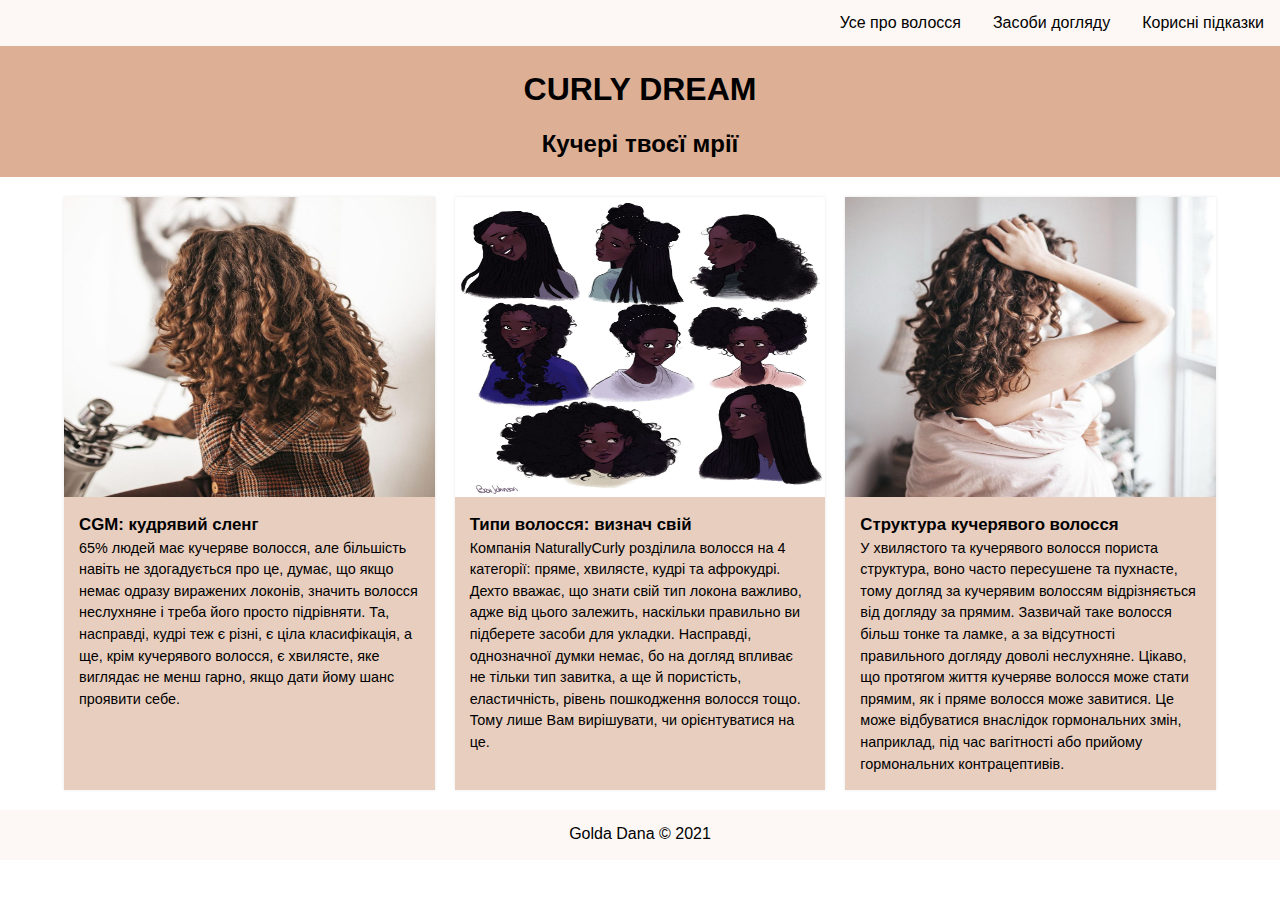
<file: index.html>
<!DOCTYPE html>
<html lang="ua">
  
    <head>
      <meta charset="utf-8">
      <title>CURLY DREAM</title>
      <link rel="stylesheet" type="text/css" href="styles/style.css"> 
      <link rel="stylesheet" type="text/css" href="styles/normalize.css">           
    </head>

    <body>
        <nav class="topnav">
            <ul>
                <li><a href="tips.html">Корисні підказки</a></li>
                <li><a href="products.html">Засоби догляду</a></li>
                <li><a href="index.html">Усе про волосся</a></li>
            </ul>
        </nav>

        <div class="main">
          <header>
              <h1>CURLY DREAM</h1>
              <h2>Кучері твоєї мрії</h2>
          </header>

          <div class="cards">
            <div class="card">
              <a href="cgm.html">
                <img class="card-image" src="images/cgm.jpg" alt="CGM: кудрявий сленг">
              </a>
              <div class="card-content">
                <h3>CGM: кудрявий сленг</h3>
                <p>
                    65% людей має кучеряве волосся, але більшість навіть не здогадується про це, думає, що 
                    якщо немає одразу виражених локонів, значить волосся неслухняне і треба його просто 
                    підрівняти. Та, насправді, кудрі теж є різні, є ціла класифікація, а ще, крім кучерявого 
                    волосся, є хвилясте, яке виглядає не менш гарно, якщо дати йому шанс проявити себе.
                </p>
              </div>
            </div>

            <div class="card">
              <a href="12types.html">
                <img class="card-image" src="images/12types.jpg" alt="Типи волосся">
              </a>
              <div class="card-content">
                <h3>Типи волосся: визнач свій</h3>
                <p>
                      Компанія NaturallyCurly розділила волосся на 4 категорії: пряме, хвилясте, кудрі та 
                      афрокудрі. Дехто вважає, що знати свій тип локона важливо, адже від цього залежить, 
                      наскільки правильно ви підберете засоби для укладки. Насправді, однозначної думки немає, 
                      бо на догляд впливає не тільки тип завитка, а ще й пористість, еластичність, рівень 
                      пошкодження волосся тощо. Тому лише Вам вирішувати, чи орієнтуватися на це.
                </p>
              </div>
            </div>

            <div class="card">
              <a href="structure.html">
                <img class="card-image" src="images/stryktyra.jpg" alt="Структура кучерявого волосся">
              </a>
              <div class="card-content">
                <h3>Структура кучерявого волосся</h3>
                <p>
                    У хвилястого та кучерявого волосся пориста структура, воно часто пересушене та пухнасте, 
                    тому догляд за кучерявим волоссям відрізняється від догляду за прямим. Зазвичай таке 
                    волосся більш тонке та ламке, а за відсутності правильного догляду доволі неслухняне. 
                    Цікаво, що протягом життя кучеряве волосся може стати прямим, як і пряме волосся може 
                    завитися. Це може відбуватися внаслідок гормональних змін, наприклад, під час вагітності 
                    або прийому гормональних контрацептивів.
                </p>
              </div>
            </div>
        </div>

        <footer>
          <div>
            <p> Golda Dana © 2021 </p>
          </div>
        </footer>
    </body>
</html>
</file>
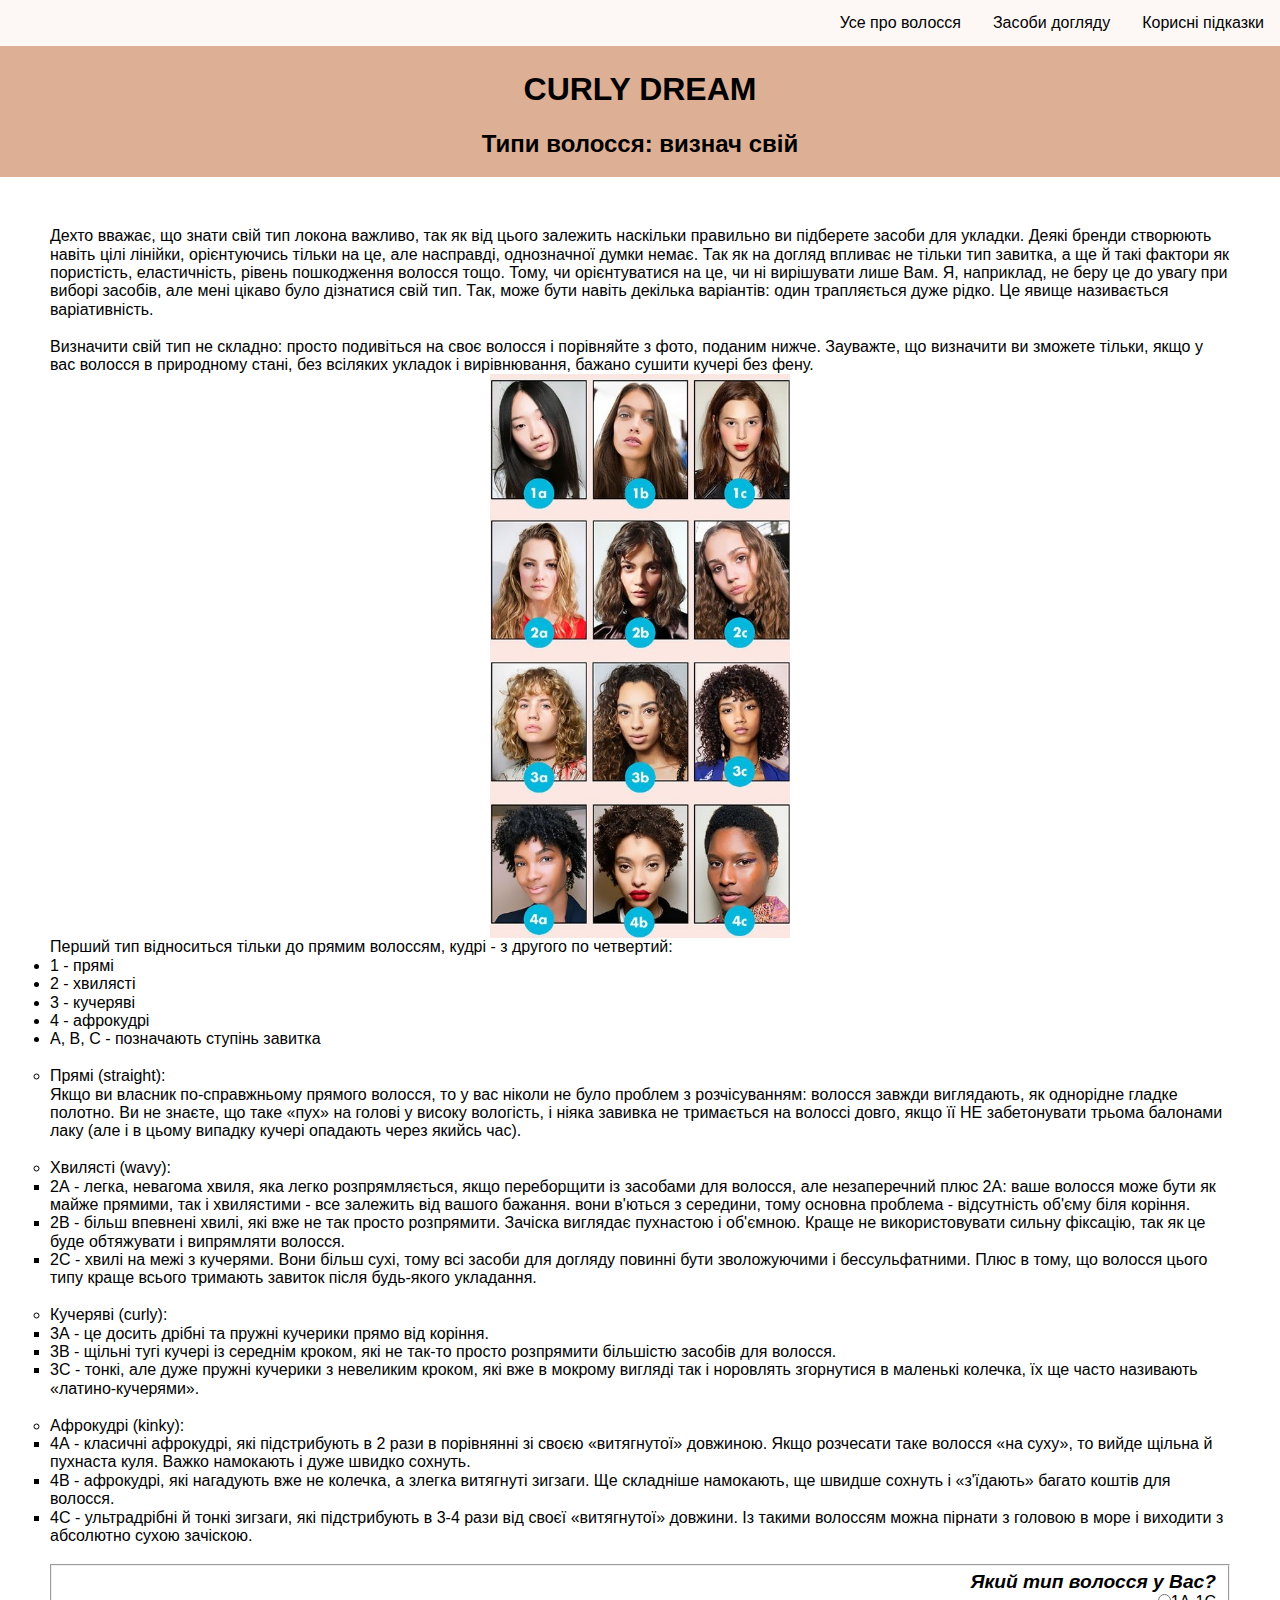
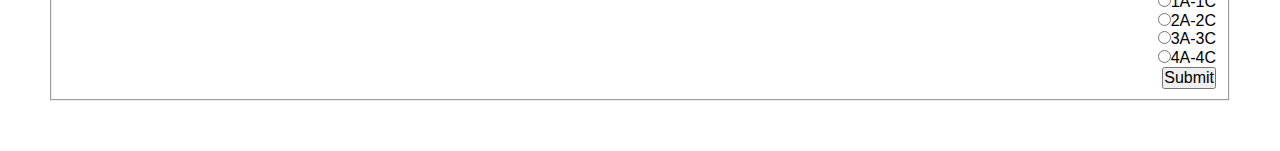
<file: 12types.html>
<!DOCTYPE html>
<html lang="ua">
    <head>
        <meta charset="UTF-8">
        <title> Типи волосся: визнач свій </title>
        <link rel="stylesheet" type="text/css" href="styles/normalize.css">
        <link rel="stylesheet" type="text/css" href="styles/style.css"> 
    </head>

    <body>
        <nav class="topnav">
            <ul>
                <li><a href="tips.html">Корисні підказки</a></li>
                <li><a href="products.html">Засоби догляду</a></li>
                <li><a href="index.html">Усе про волосся</a></li>
            </ul>
        </nav>

        <div class="main">
            <header>
                <h1>CURLY DREAM</h1>
                <h2>Типи волосся: визнач свій</h2>
            </header>
            <div class="container">
                <p>
                    Дехто вважає, що знати свій тип локона важливо, так як від цього залежить наскільки 
                    правильно ви підберете засоби для укладки. Деякі бренди створюють навіть цілі лінійки, 
                    орієнтуючись тільки на це, але насправді, однозначної думки немає. Так як на догляд 
                    впливає не тільки тип завитка, а ще й такі фактори як пористість, еластичність, рівень 
                    пошкодження волосся тощо. Тому, чи орієнтуватися на це, чи ні вирішувати лише Вам. 
                    Я, наприклад, не беру це до увагу при виборі засобів, але мені цікаво було дізнатися свій тип.
                    Так, може бути навіть декілька варіантів: один трапляється дуже рідко. Це явище називається 
                    варіативність. 
                </p>
                    <br>
                <p>
                     Визначити свій тип не складно: просто подивіться на своє волосся і порівняйте з фото, поданим нижче.
                     Зауважте, що визначити ви зможете тільки, якщо у вас волосся в природному стані, без всіляких укладок 
                     і вирівнювання, бажано сушити кучері без фену.
                </p>

                <div class="center">
                    <img src="images/12.jpg" alt="12 типів волосся" width="300" align="center">
                </div>
                   
                <p>
                    Перший тип відноситься тільки до прямим волоссям, кудрі - з другого по четвертий:
                </p>

                <ul>
                    <li>
                        1 - прямі 
                    </li>
                    <li>
                        2 - хвилясті 
                    </li>
                    <li>
                        3 - кучеряві 
                    </li>
                    <li>
                        4 - афрокудрі 
                    </li>
                    <li>
                        A, B, C - позначають ступінь завитка 
                    </li> 
                    <br>
                        <ul>
                            <li>
                                Прямі (straight):⠀<br>
                                Якщо ви власник по-справжньому прямого волосся, то у вас ніколи не було 
                                проблем з розчісуванням: волосся завжди виглядають, як однорідне гладке полотно. 
                                Ви не знаєте, що таке «пух» на голові у високу вологість, і ніяка завивка не 
                                тримається на волоссі довго, якщо її НЕ забетонувати трьома балонами лаку 
                                (але і в цьому випадку кучері опадають через якийсь час).
                            </li>
                                <br>
                            <li>
                                Хвилясті (wavy): <br>
                                <ul>
                                    <li>
                                        2А - легка, невагома хвиля, яка легко розпрямляється, якщо переборщити із засобами 
                                        для волосся, але незаперечний плюс 2А: ваше волосся може бути як майже прямими, так і 
                                        хвилястими - все залежить від вашого бажання. вони в'ються з середини, тому основна 
                                        проблема - відсутність об'єму біля коріння.
                                    </li>
                                    <li>
                                        2В - більш впевнені хвилі, які вже не так просто розпрямити. Зачіска виглядає пухнастою 
                                        і об'ємною. Краще не використовувати сильну фіксацію, так як це буде обтяжувати і випрямляти 
                                        волосся.
                                    </li>
                                    <li>
                                        2С - хвилі на межі з кучерями. Вони більш сухі, тому всі засоби для догляду повинні бути 
                                        зволожуючими і бессульфатними. Плюс в тому, що волосся цього типу краще всього тримають 
                                        завиток після будь-якого укладання.
                                    </li>
                                </ul>
                            </li>
                                <br>
                            <li>
                                Кучеряві (curly): <br>
                                <ul>
                                    <li>
                                        3А - це досить дрібні та пружні кучерики прямо від коріння. 
                                    </li>
                                    <li>
                                        3В - щільні тугі кучері із середнім кроком, які не так-то 
                                        просто розпрямити більшістю засобів для волосся.
                                    </li>
                                    <li>
                                        3С - тонкі, але дуже пружні кучерики з невеликим кроком, які вже в мокрому вигляді 
                                        так і норовлять згорнутися в маленькі колечка, їх ще часто називають «латино-кучерями».
                                    </li>
                                </ul>
                            </li>
                                <br>
                            <li>
                                Афрокудрі (kinky):
                                <ul>
                                    <li>
                                        4А - класичні афрокудрі, які підстрибують в 2 рази в порівнянні зі своєю «витягнутої» довжиною. 
                                        Якщо розчесати таке волосся «на суху», то вийде щільна й пухнаста куля. Важко намокають і дуже 
                                        швидко сохнуть.
                                    </li>
                                    <li>
                                        4В - афрокудрі, які нагадують вже не колечка, а злегка витягнуті зигзаги. Ще складніше намокають, 
                                        ще швидше сохнуть і «з'їдають» багато коштів для волосся.
                                    </li>
                                    <li>
                                        4С - ультрадрібні й тонкі зигзаги, які підстрибують в 3-4 рази від своєї «витягнутої» довжини. 
                                        Із такими волоссям можна пірнати з головою в море і виходити з абсолютно сухою зачіскою. 
                                    </li>
                                </ul>
                            </li>
                        </ul>
                            <br>
                        <fieldset>
                            <form action="#" align="right">
                                <p><b><big><i>Який тип волосся у Вас?</i></big></b></p>
                                <p><input type="radio" name="answer" value="a1">1A-1C<Br>
                                <input type="radio" name="answer" value="a2">2A-2C<Br>
                                <input type="radio" name="answer" value="a3">3A-3C</p>
                                <input type="radio" name="answer" value="a4">4A-4C</p>
                                <p><input type="submit"></p>
                            </form>
                        </fieldset>
            </div>
        </div>
    </body>
</file>
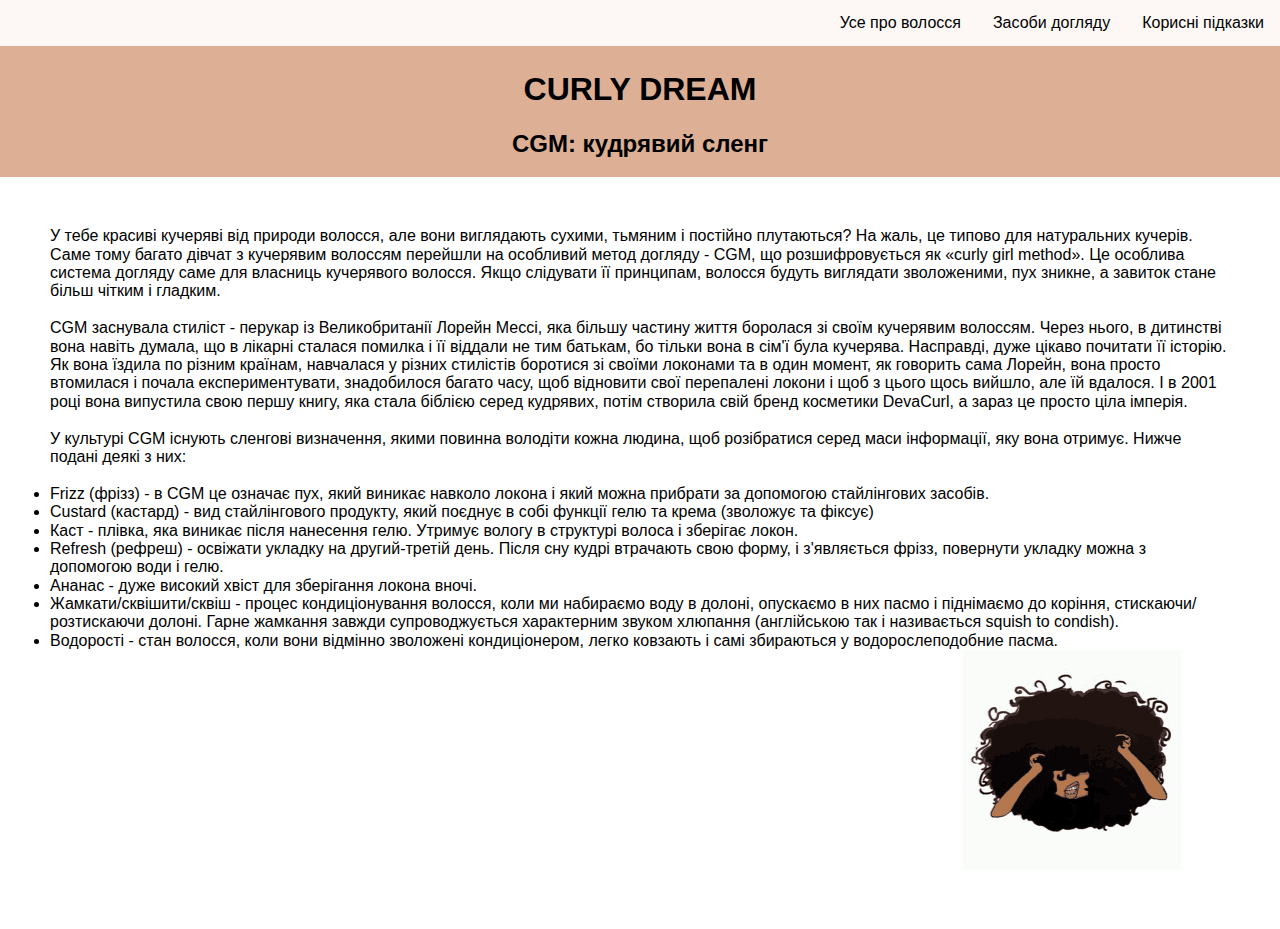
<file: cgm.html>
<!DOCTYPE html>
<html lang="ua">
    <head>
        <meta charset="UTF-8">
        <title> CGM: кудрявий сленг </title>
        <link rel="stylesheet" type="text/css" href="styles/style.css"> 
        <link rel="stylesheet" type="text/css" href="styles/normalize.css">
    </head>

    <body>
        <nav class="topnav">
            <ul>
                <li><a href="tips.html">Корисні підказки</a></li>
                <li><a href="products.html">Засоби догляду</a></li>
                <li><a href="index.html">Усе про волосся</a></li>
            </ul>
        </nav>

        <div class="main">
            <header>
                <h1>CURLY DREAM</h1>
                <h2>CGM: кудрявий сленг</h2>
            </header>
            <div class="container">
                <p>
                    У тебе красиві кучеряві від природи волосся, але вони виглядають сухими, тьмяним і постійно плутаються? 
                    На жаль, це типово для натуральних кучерів. Саме тому багато дівчат з кучерявим волоссям перейшли на 
                    особливий метод догляду - CGM, що розшифровується як «curly girl method». Це особлива система догляду 
                    саме для власниць кучерявого волосся. Якщо слідувати її принципам, волосся будуть виглядати зволоженими, 
                    пух зникне, а завиток стане більш чітким і гладким.
                </p>
                    <br>
                <p>
                    CGM заснувала стиліст - перукар із Великобританії Лорейн Мессі, яка більшу частину життя боролася зі 
                    своїм кучерявим волоссям. Через нього, в дитинстві вона навіть думала, що в лікарні сталася помилка і 
                    її віддали не тим батькам, бо тільки вона в сім'ї була кучерява. Насправді, дуже цікаво почитати її 
                    історію. Як вона їздила по різним країнам, навчалася у різних стилістів боротися зі своїми локонами 
                    та в один момент, як говорить сама Лорейн, вона просто втомилася і почала експериментувати, знадобилося 
                    багато часу, щоб відновити свої перепалені локони і щоб з цього щось вийшло, але їй вдалося. І в 
                    2001 році вона випустила свою першу книгу, яка стала біблією серед кудрявих, потім створила свій 
                    бренд косметики DevaCurl, а зараз це просто ціла імперія.
                </p>
                    <br>
                <p>
                    У культурі CGM існують сленгові визначення, якими повинна володіти кожна людина, щоб розібратися серед
                    маси інформації, яку вона отримує. Нижче подані деякі з них:
                </p>
                    <br>
                <ul>
                    <li>
                        Frizz (фрізз) - в CGM це означає пух, який виникає навколо локона і який можна прибрати за допомогою 
                        стайлінгових засобів.
                    </li>
                    <li>
                        Custard (кастард) - вид стайлінгового продукту, який поєднує в собі функції гелю та крема (зволожує 
                        та фіксує)
                    </li>
                    <li>
                        Каст - плівка, яка виникає після нанесення гелю. Утримує вологу в структурі волоса і зберігає локон.
                    </li>
                    <li>
                        Refresh (рефреш) - освіжати укладку на другий-третій день. Після сну кудрі втрачають свою форму, 
                        і з'являється фрізз, повернути укладку можна з допомогою води і гелю.
                    </li>
                    <li>
                        Ананас - дуже високий хвіст для зберігання локона вночі.
                    </li>
                    <li>
                        Жамкати/сквішити/сквіш - процес кондиціонування волосся, коли ми набираємо воду в долоні, 
                        опускаємо в них пасмо і піднімаємо до коріння, стискаючи/розтискаючи долоні. Гарне жамкання завжди 
                        супроводжується характерним звуком хлюпання (англійською так і називається squish to condish).
                    </li>
                    <li>
                        Водорості - стан волосся, коли вони відмінно зволожені кондиціонером, легко ковзають і самі 
                        збираються у водорослеподобние пасма.
                    </li>
                </ul> 
                
                <marquee behavior="alternate" direction="left">
                    <img src="images/curlygif.gif" alt="CGM">   
                </marquee>
            </div>
        </div>
    </body>
</html>
</file>
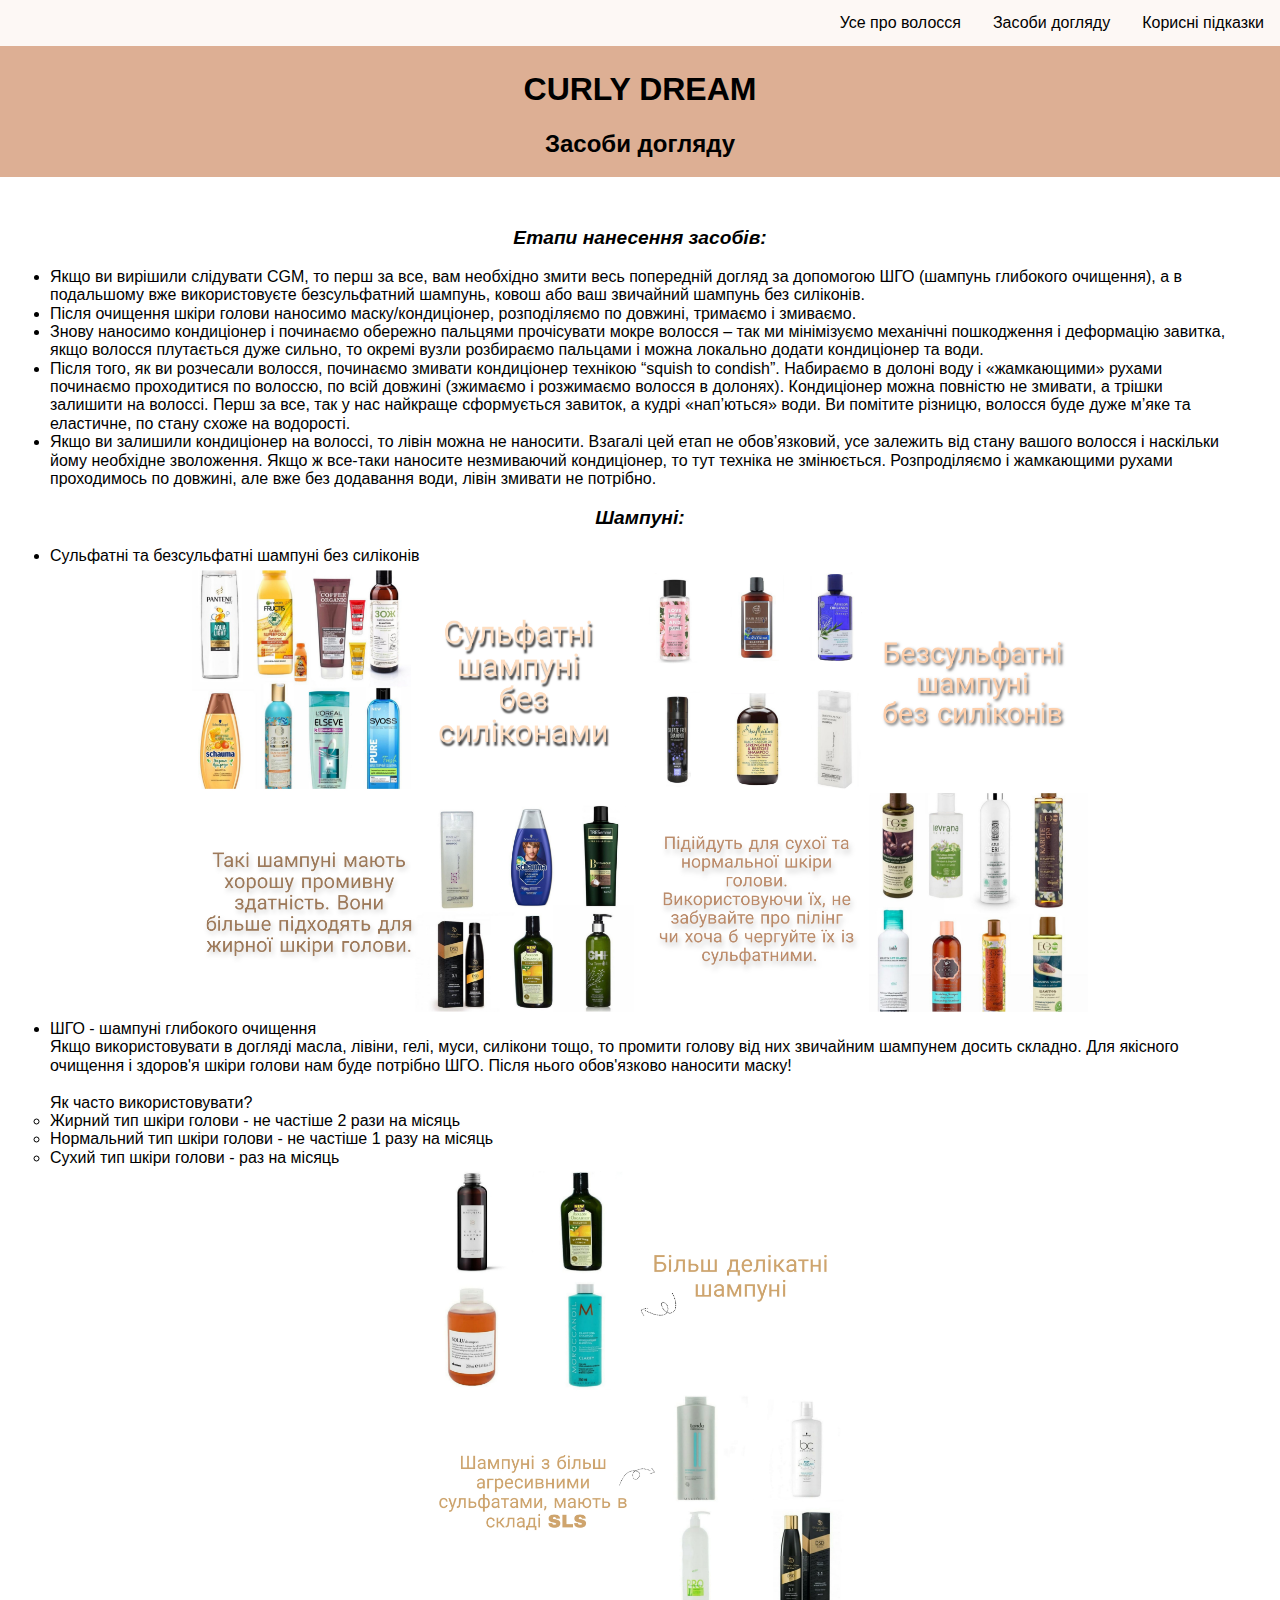
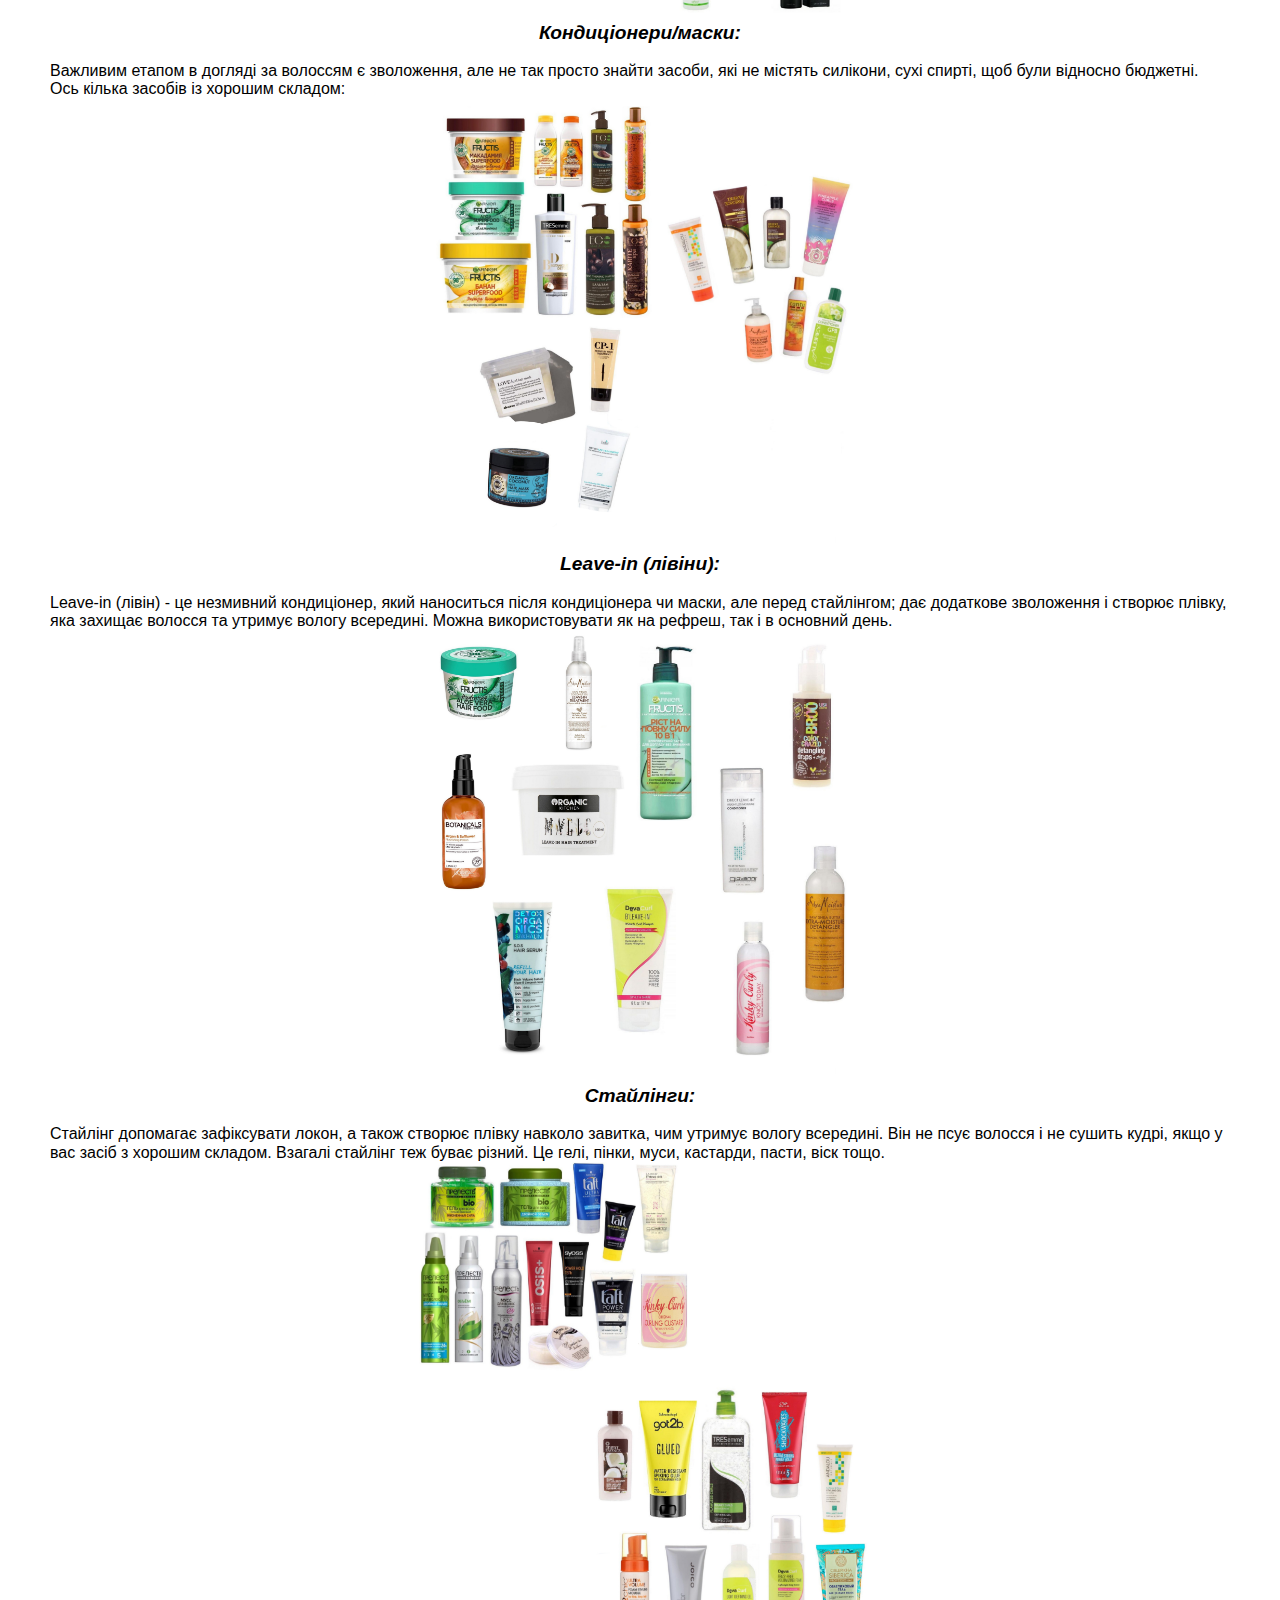
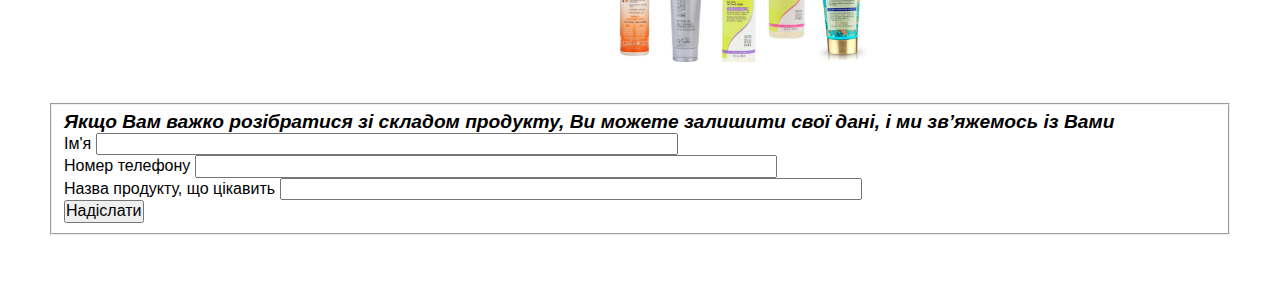
<file: products.html>
<!DOCTYPE html>
<html lang="ua">
    <head>
        <meta charset="UTF-8">
        <title> Засоби догляду </title>
        <link rel="stylesheet" type="text/css" href="styles/style.css"> 
        <link rel="stylesheet" type="text/css" href="styles/normalize.css">
    </head>

    <body>
        <nav class="topnav">
            <ul>
                <li><a href="tips.html">Корисні підказки</a></li>
                <li><a href="products.html">Засоби догляду</a></li>
                <li><a href="index.html">Усе про волосся</a></li>
            </ul>
        </nav>

        <div class="main">
            <header>
                <h1>CURLY DREAM</h1>
                <h2>Засоби догляду</h2>
            </header>
            <div class="container">
                <p align="center">
                    <big><b><em>Етапи нанесення засобів: </em></b></big>
                </p> 
                    <br>
                <ul>
                    <li>
                        Якщо ви вирішили слідувати CGM, то перш за все, вам необхідно змити весь попередній догляд
                        за допомогою ШГО (шампунь глибокого очищення), а в подальшому вже використовуєте безсульфатний 
                        шампунь, ковош або ваш звичайний шампунь без силіконів.
                    </li>
                    <li>
                        Після очищення шкіри голови наносимо маску/кондиціонер, розподіляємо по довжині, тримаємо і змиваємо.
                    </li>
                    <li>
                        Знову наносимо кондиціонер і починаємо обережно пальцями прочісувати мокре волосся – так ми 
                        мінімізуємо механічні пошкодження і деформацію завитка, якщо волосся плутається дуже сильно, 
                        то окремі вузли розбираємо пальцами і можна локально додати кондиціонер та води.
                    </li>
                    <li>
                        Після того, як ви розчесали волосся, починаємо змивати кондиціонер технікою “squish to condish”. 
                        Набираємо в долоні воду і «жамкающими» рухами починаємо проходитися по волоссю, по всій довжині 
                        (зжимаємо і розжимаємо волосся в долонях). Кондиціонер можна повністю не змивати, а трішки залишити 
                        на волоссі. Перш за все, так у нас найкраще сформується завиток, а кудрі «нап’ються» води. 
                        Ви помітите різницю, волосся буде дуже м’яке та еластичне, по стану схоже на водорості.
                    </li>
                    <li>
                        Якщо ви залишили кондиціонер на волоссі, то лівін можна не наносити. Взагалі цей етап не 
                        обов’язковий, усе залежить від стану вашого волосся і наскільки йому необхідне зволоження. 
                        Якщо ж все-таки наносите незмиваючий кондиціонер, то тут техніка не змінюється. Розпроділяємо 
                        і жамкающими рухами проходимось по довжині, але вже без додавання води, лівін змивати не потрібно.
                    </li>                    
                </ul>
                    <br>
                <p align="center">
                     <big><b><em> Шампуні: </em></b></big>
                </p> 
                    <br>
                <ul>
                    <li>
                        Сульфатні та безсульфатні шампуні без силіконів
                    </li>
                        <div class="center">
                            <img src="images/sulf.jpg" alt="Сульфатні шампуні" width="450">
                            <img src="images/bezsulf.jpg" alt="Безсульфатні шампуні" width="450">
                        </div>
                    <li>
                        ШГО - шампуні глибокого очищення
                    </li>
                        <p>
                            Якщо використовувати в догляді масла, лівіни, гелі, муси, силікони тощо, то промити голову 
                            від них звичайним шампунем досить складно. Для якісного очищення і здоров'я шкіри голови нам 
                            буде потрібно ШГО. Після нього обов'язково наносити маску!
                        </p>
                            <br>
                        <p> Як часто використовувати? </p>
                        <ul>
                            <li>
                                Жирний тип шкіри голови - не частіше 2 рази на місяць
                            </li>
                            <li>
                                Нормальний тип шкіри голови - не частіше 1 разу на місяць
                            </li>
                            <li>
                                Сухий тип шкіри голови - раз на місяць
                            </li>
                        </ul>
                        <div class="center">
                            <img src="images/shgo.jpg" alt="ШГО - шампуні глибокого очищення" width="450">
                        </div>
                </ul>
                    <p align="center">
                     <big><b><em> Кондиціонери/маски: </em></b></big>
                    </p>
                        <br>
                    <p>
                        Важливим етапом в догляді за волоссям є зволоження, але не так просто знайти засоби, які не 
                        містять силікони, сухі спирті, щоб були відносно бюджетні. Ось кілька засобів із хорошим складом:
                    </p>
                    <div class='center'>
                        <img src="images/masks.jpg" alt="Кондиціонери/маски" width="450">
                    </div>
                    <p align="center">
                        <big><b><em> Leave-in (лівіни): </em></b></big>
                    </p>
                        <br>
                    <p>
                        Leave-in (лівін) - це незмивний кондиціонер, який наноситься після кондиціонера чи маски, 
                        але перед стайлінгом; дає додаткове зволоження і створює плівку, яка захищає волосся та 
                        утримує вологу всередині. Можна використовувати як на рефреш, так і в основний день.
                    </p>
                    <div class="center">
                        <img src="images/leavein.jpg" alt="Leave-in (лівіни)" width="450">
                    </div>
                    <p align="center">
                        <big><b><em> Стайлінги: </em></b></big>
                    </p>
                        <br>
                    <p>
                        Стайлінг допомагає зафіксувати локон, а також створює плівку навколо завитка, чим утримує 
                        вологу всередині. Він не псує волосся і не сушить кудрі, якщо у вас засіб з хорошим складом. 
                        Взагалі стайлінг теж буває різний. Це гелі, пінки, муси, кастарди, пасти, віск тощо.
                    </p>
                    <div class="center">
                        <img src="images/styling.jpg" alt="Стайлінги" width="500">
                    </div>
                        <br> <br>
                    <fieldset>
                        <big><b><i>Якщо Вам важко розібратися зі складом продукту, Ви можете залишити свої дані, і ми 
                            зв’яжемось із Вами</i></b></big>
                            <form name="test" method="post" action="input1.php">                            
                        <p>Ім'я
                            <input type="text" size="60">
                        </p>
                        <p>Номер телефону
                            <input type="text" size="60">
                        </p>
                        <p>Назва продукту, що цікавить
                            <input type="text" size="60">
                        </p>
                        <input type="submit" value="Надіслати">
                    </fieldset>
                        <br>
            </div>
        </div>
    </body>
</file>
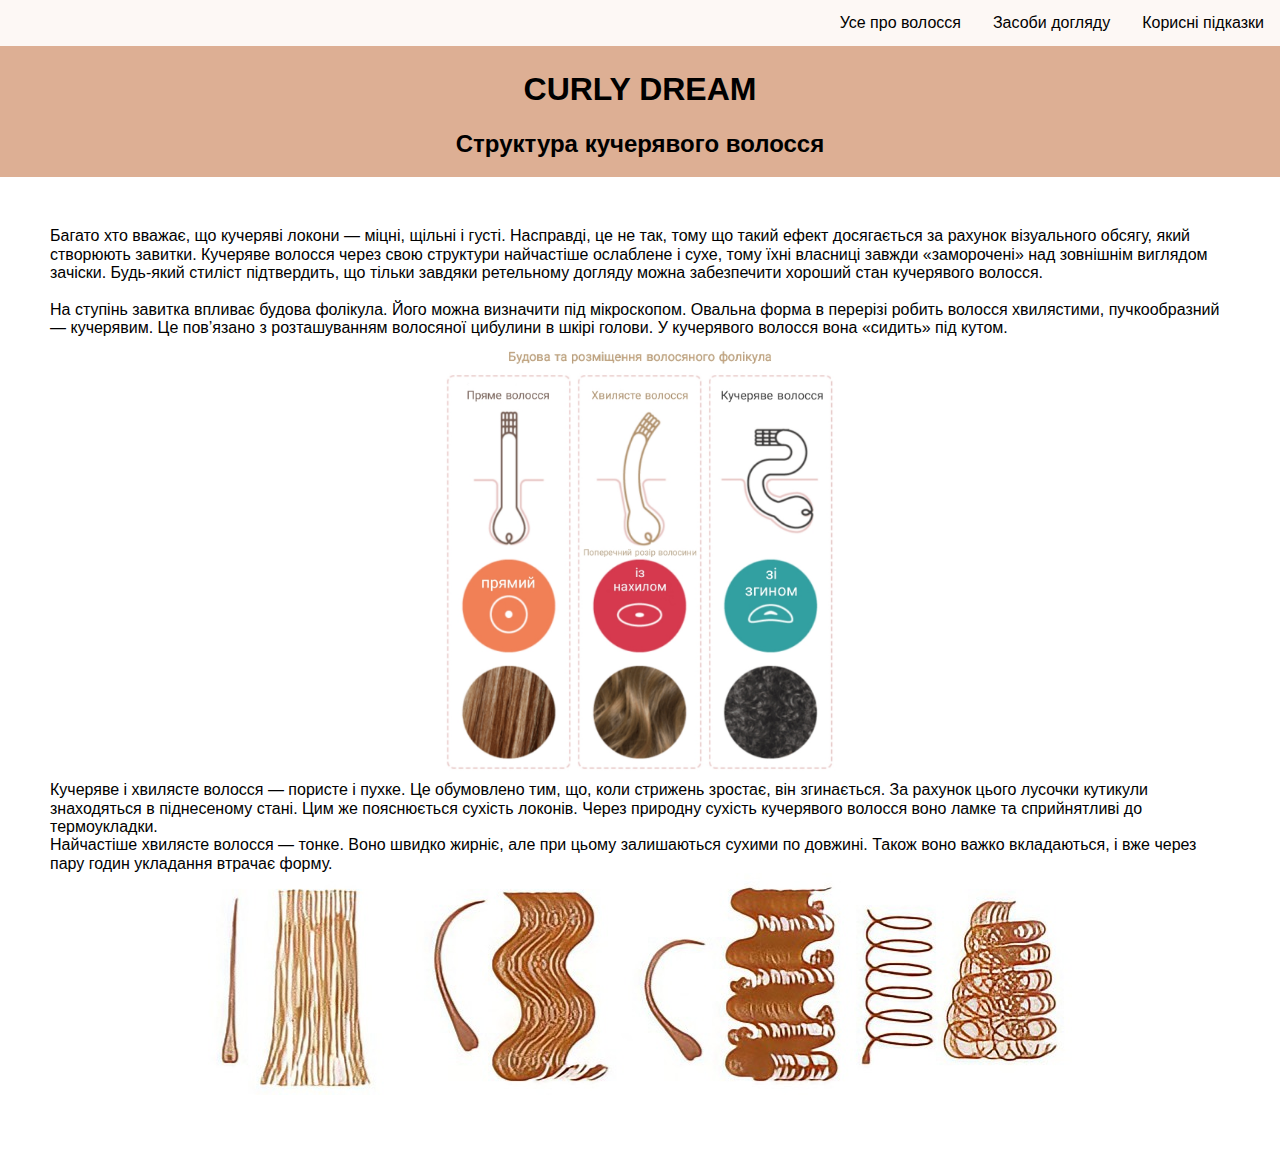
<file: structure.html>
<!DOCTYPE html>
<html lang="ua">
    <head>
        <meta charset="UTF-8">
        <title> Структура кучерявого волосся </title>
        <link rel="stylesheet" type="text/css" href="styles/style.css"> 
        <link rel="stylesheet" type="text/css" href="styles/normalize.css">
    </head>

    <body>
        <nav class="topnav">
            <ul>
                <li><a href="tips.html">Корисні підказки</a></li>
                <li><a href="products.html">Засоби догляду</a></li>
                <li><a href="index.html">Усе про волосся</a></li>
            </ul>
        </nav>

        <div class="main">
            <header>
                <h1>CURLY DREAM</h1>
                <h2>Структура кучерявого волосся</h2>
            </header>
            <div class="container">
                <p>
                    Багато хто вважає, що кучеряві локони — міцні, щільні і густі. Насправді, це не так, 
                    тому що такий ефект досягається за рахунок візуального обсягу, який створюють завитки.
                    Кучеряве волосся через свою структури найчастіше ослаблене і сухе, тому їхні власниці 
                    завжди «заморочені» над зовнішнім виглядом зачіски. Будь-який стиліст підтвердить, що 
                    тільки завдяки ретельному догляду можна забезпечити хороший стан кучерявого волосся.
                </p>
                    <br>
                <p>
                На ступінь завитка впливає будова фолікула. Його можна визначити під мікроскопом. Овальна 
                форма в перерізі робить волосся хвилястими, пучкообразний — кучерявим. Це пов’язано з 
                розташуванням волосяної цибулини в шкірі голови. У кучерявого волосся вона «сидить» під кутом.
                </p>

                <div class="center">
                    <img src="images/bydova.jpg" alt="Будова та розміщення волосся" width="400">
                </div>
                
                <p>
                    Кучеряве і хвилясте волосся — пористе і пухке. Це обумовлено тим, що, коли стрижень зростає, 
                    він згинається. За рахунок цього лусочки кутикули знаходяться в піднесеному стані. Цим же 
                    пояснюється сухість локонів. Через природну сухість кучерявого волосся воно ламке та 
                    сприйнятливі до термоукладки. 
                        <br>
                    Найчастіше хвилясте волосся — тонке. Воно швидко жирніє, але при цьому залишаються сухими по 
                    довжині. Також воно важко вкладаються, і вже через пару годин укладання втрачає форму.
                </p>
                <div class="center">
                    <img src="images/str.jpg" alt="Будова волосся">
                </div>
            </div>
        </div>
    </body>
</file>
<file: styles/style.css>
* {
    font-family: sans-serif;
    margin: 0;
    padding: 0;
  }
  
.cards {
  margin: 20px auto;
  max-width: 90%;
  display: grid;
  grid-template-columns: repeat(3, 1fr);
  gap: 20px;
}

.card {
  box-shadow: 0 0 3px rgba(0, 0, 0, 0.1);
  background-color: #E8CEBF;
  min-height: 500px;
}

.card-image {
  display: block;
  width: 100%;
  height: 300px;
}

.card-content {
  line-height: 1.5;
  font-size: 0.9em;
  padding: 15px;
}

header {
  background-color: #DDAF94;
  text-align: center;
  padding: 20px;
}

.main {
  margin-top: 30px;
}

.topnav {
  overflow: hidden;
  background-color: #FDF8F5;
  position: fixed;
  top: 0;
  width: 100%;
}

.topnav li {
  float: right;
  display: block;
  padding: 14px 16px;
}

.topnav li:hover {
  background-color: #DDAF94;
}

a {
  text-decoration: none;
  color: black;
}

footer {
  width: 100%;
  height: 50px;
  background-color: #FDF8F5;
  color: white;
  text-align: center;
}

footer p {
  padding: 15px;
  color: black;
}

.container {
  margin: 50px;
}

.center {
  text-align: center;
}
</file>
